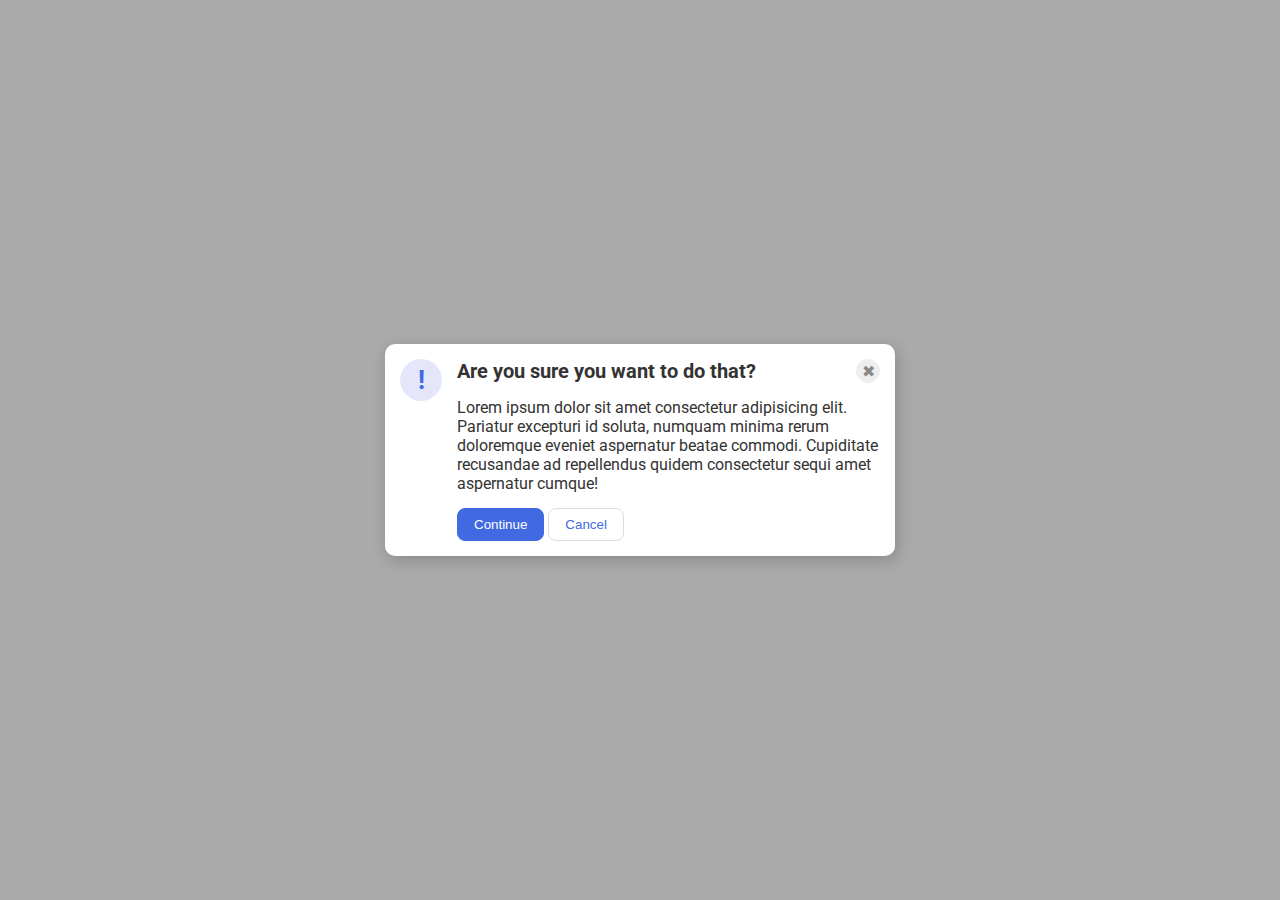
<file: flex/05-flex-modal/index.html>
<!DOCTYPE html>
<html lang="en">
  <head>
    <meta charset="UTF-8">
    <meta http-equiv="X-UA-Compatible" content="IE=edge">
    <meta name="viewport" content="width=device-width, initial-scale=1.0">
    <link rel="stylesheet" href="style.css">
    <title>Modal</title>
  </head>
  <body>
    <div class="modal">
      <div class="left-column">
        <div class="icon">!</div>
      </div>
      <div class="right-column">
        <div class="row-1">
          <div class="header">Are you sure you want to do that?</div>
          <button class="close-button">✖</button>
        </div>
        <div class="row-2">
          <div class="text">Lorem ipsum dolor sit amet consectetur adipisicing elit. Pariatur excepturi id soluta, numquam minima rerum doloremque eveniet aspernatur beatae commodi. Cupiditate recusandae ad repellendus quidem consectetur sequi amet aspernatur cumque!</div>
        </div>
        <div class="row-3">
          <button class="continue">Continue</button>
          <button class="cancel">Cancel</button>
        </div>
      </div>
    </div>
  </body>
</html>
</file>
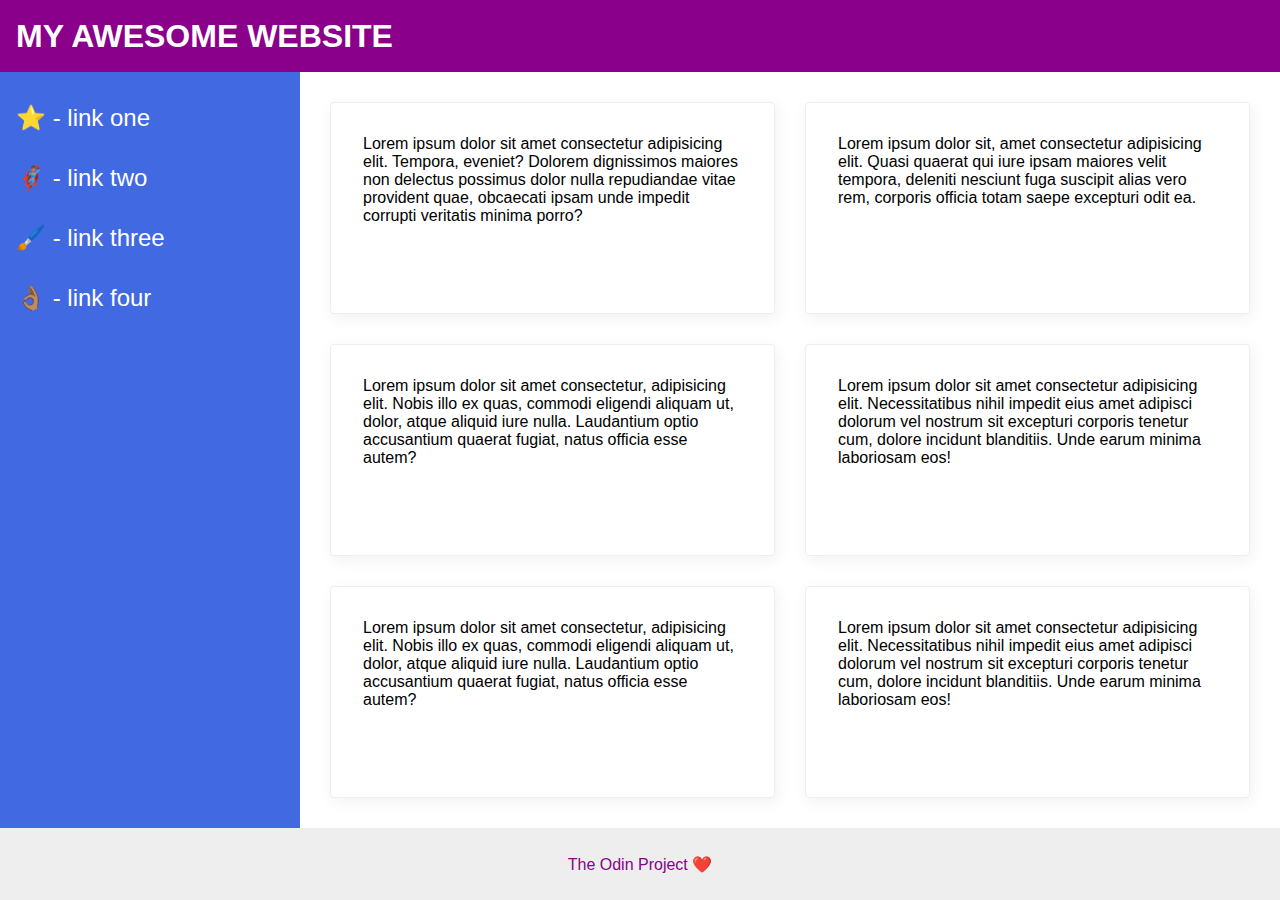
<file: flex/07-flex-layout-2/index.html>
<!DOCTYPE html>
<html lang="en">
  <head>
    <meta charset="UTF-8">
    <meta http-equiv="X-UA-Compatible" content="IE=edge">
    <meta name="viewport" content="width=device-width, initial-scale=1.0">
    <title>The Holy Grail</title>
    <link rel="stylesheet" href="style.css">
  </head>
  <body>
    <div class="flex-header">
      <div class="header">
        MY AWESOME WEBSITE
      </div>
      <div class="content">
        <div class="sidebar">
          <ul>
            <li><a href="#">⭐ - link one</a></li>
            <li><a href="#">🦸🏽‍♂️ - link two</a></li>
            <li><a href="#">🖌️ - link three</a></li>
            <li><a href="#">👌🏽 - link four</a></li>
          </ul>
        </div>
        <div class="cards">
          <div class="card">Lorem ipsum dolor sit amet consectetur adipisicing elit. Tempora, eveniet? Dolorem dignissimos maiores non delectus possimus dolor nulla repudiandae vitae provident quae, obcaecati ipsam unde impedit corrupti veritatis minima porro?</div>
          <div class="card">Lorem ipsum dolor sit, amet consectetur adipisicing elit. Quasi quaerat qui iure ipsam maiores velit tempora, deleniti nesciunt fuga suscipit alias vero rem, corporis officia totam saepe excepturi odit ea.</div>
          <div class="card">Lorem ipsum dolor sit amet consectetur, adipisicing elit. Nobis illo ex quas, commodi eligendi aliquam ut, dolor, atque aliquid iure nulla. Laudantium optio accusantium quaerat fugiat, natus officia esse autem?</div>
          <div class="card">Lorem ipsum dolor sit amet consectetur adipisicing elit. Necessitatibus nihil impedit eius amet adipisci dolorum vel nostrum sit excepturi corporis tenetur cum, dolore incidunt blanditiis. Unde earum minima laboriosam eos!</div>
          <div class="card">Lorem ipsum dolor sit amet consectetur, adipisicing elit. Nobis illo ex quas, commodi eligendi aliquam ut, dolor, atque aliquid iure nulla. Laudantium optio accusantium quaerat fugiat, natus officia esse autem?</div>
          <div class="card">Lorem ipsum dolor sit amet consectetur adipisicing elit. Necessitatibus nihil impedit eius amet adipisci dolorum vel nostrum sit excepturi corporis tenetur cum, dolore incidunt blanditiis. Unde earum minima laboriosam eos!</div>
        </div>
      </div>
    </div>
    <div class="footer">
      The Odin Project ❤️
    </div>
  </body>
</html>
</file>
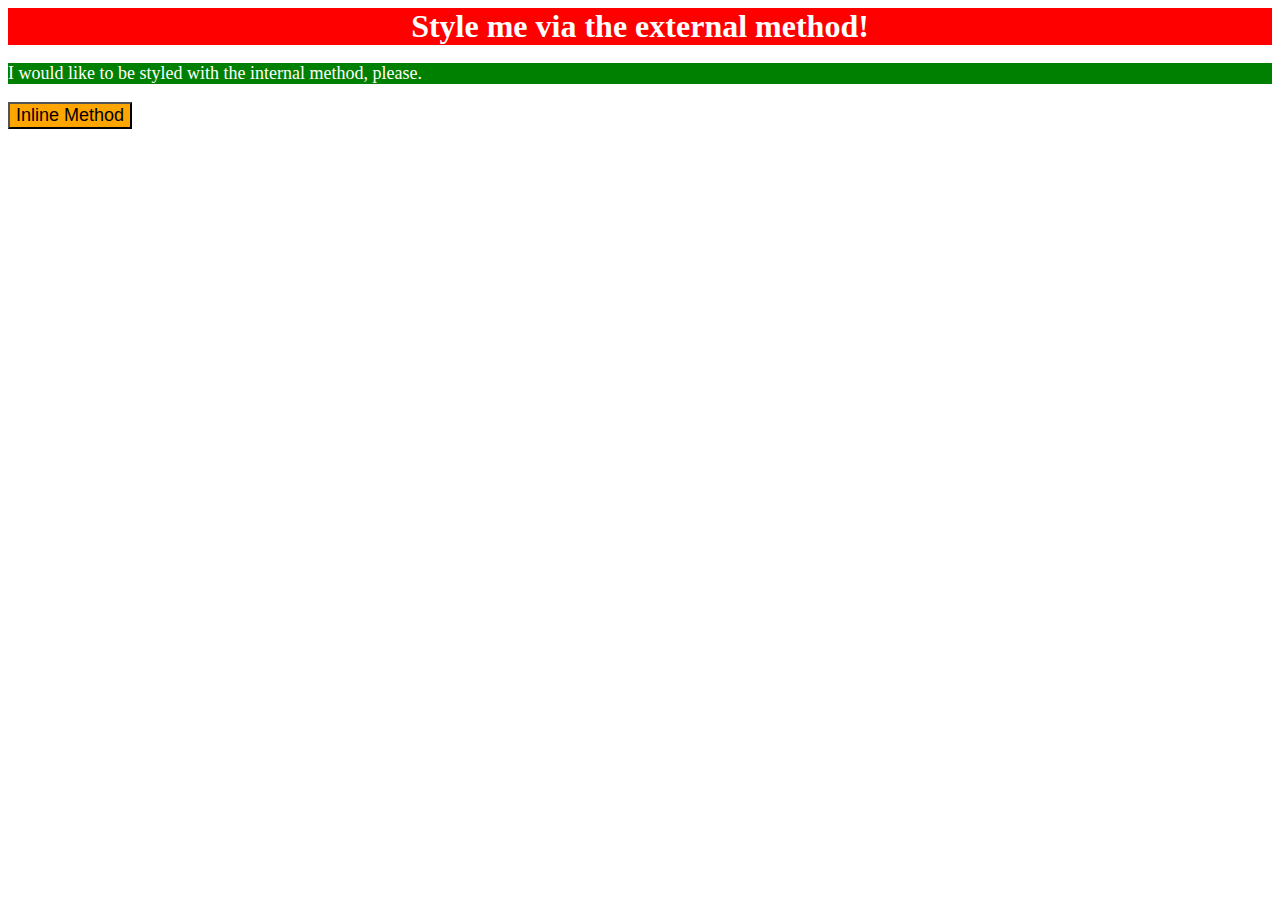
<file: foundations/01-css-methods/index.html>
<!DOCTYPE html>
<html lang="en">
  <head>
    <meta charset="UTF-8">
    <meta http-equiv="X-UA-Compatible" content="IE=edge">
    <meta name="viewport" content="width=device-width, initial-scale=1.0">
    <link rel="stylesheet" type="text/css" href="style.css">
    <style>
      p {
        color: white;
        background-color: green;
        font-size: 18px;
      }
    </style>
    <title>Methods for Adding CSS</title>
  </head>
  <body>
    <div>Style me via the external method!</div>
    <p>I would like to be styled with the internal method, please.</p>
    <button style="background-color: orange; font-size: 18px;">Inline Method</button>
  </body>
</html>
</file>
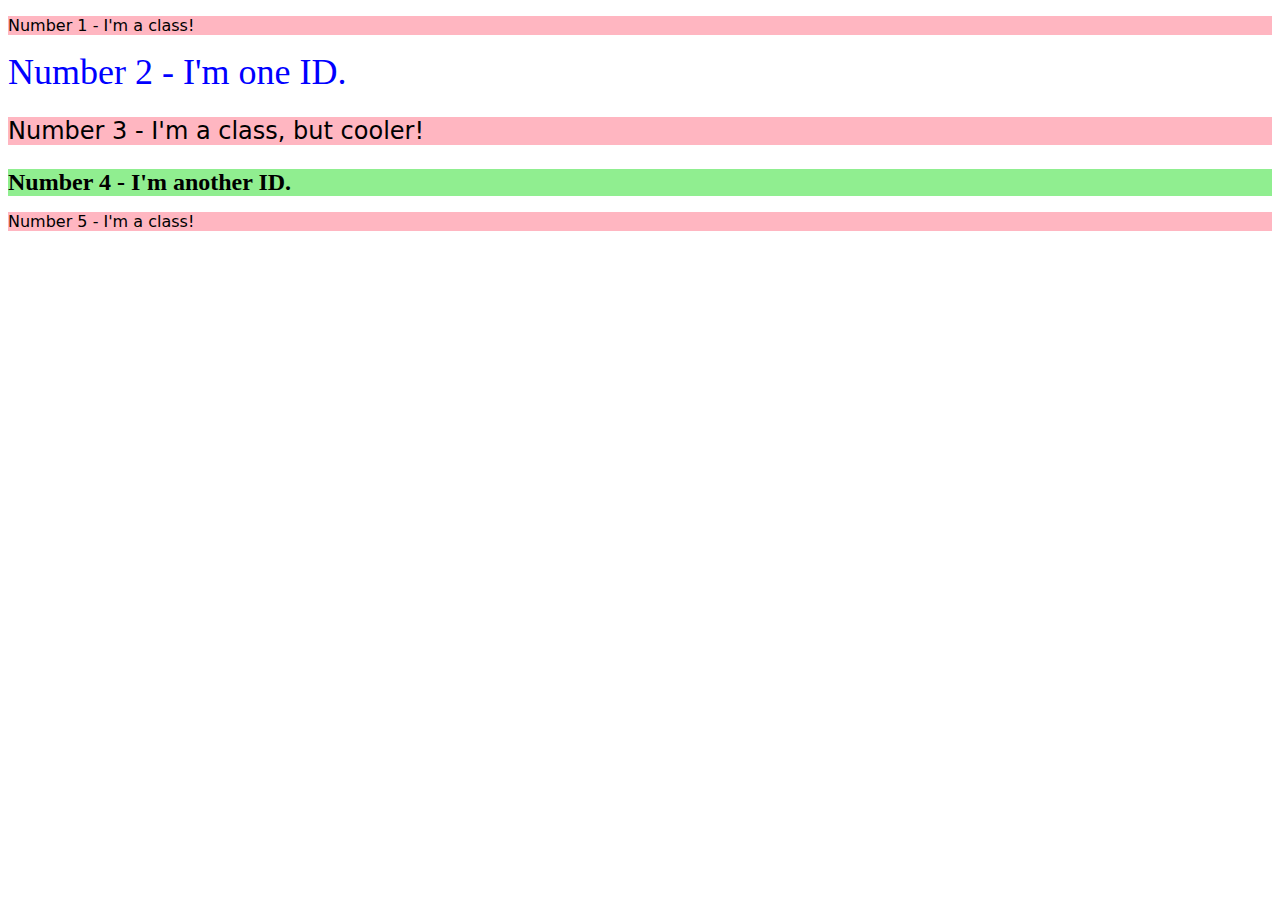
<file: foundations/02-class-id-selectors/index.html>
<!DOCTYPE html>
<html lang="en">
  <head>
    <meta charset="UTF-8">
    <meta http-equiv="X-UA-Compatible" content="IE=edge">
    <meta name="viewport" content="width=device-width, initial-scale=1.0">
    <title>Class and ID Selectors</title>
    <link rel="stylesheet" href="style.css">
  </head>
  <body>
    <p class="odd">Number 1 - I'm a class!</p>
    <div id="sec">Number 2 - I'm one ID.</div>
    <p class="odd" id="third">Number 3 - I'm a class, but cooler!</p>
    <div id="fourth">Number 4 - I'm another ID.</div>
    <p class="odd">Number 5 - I'm a class!</p>
  </body>
</html>
</file>
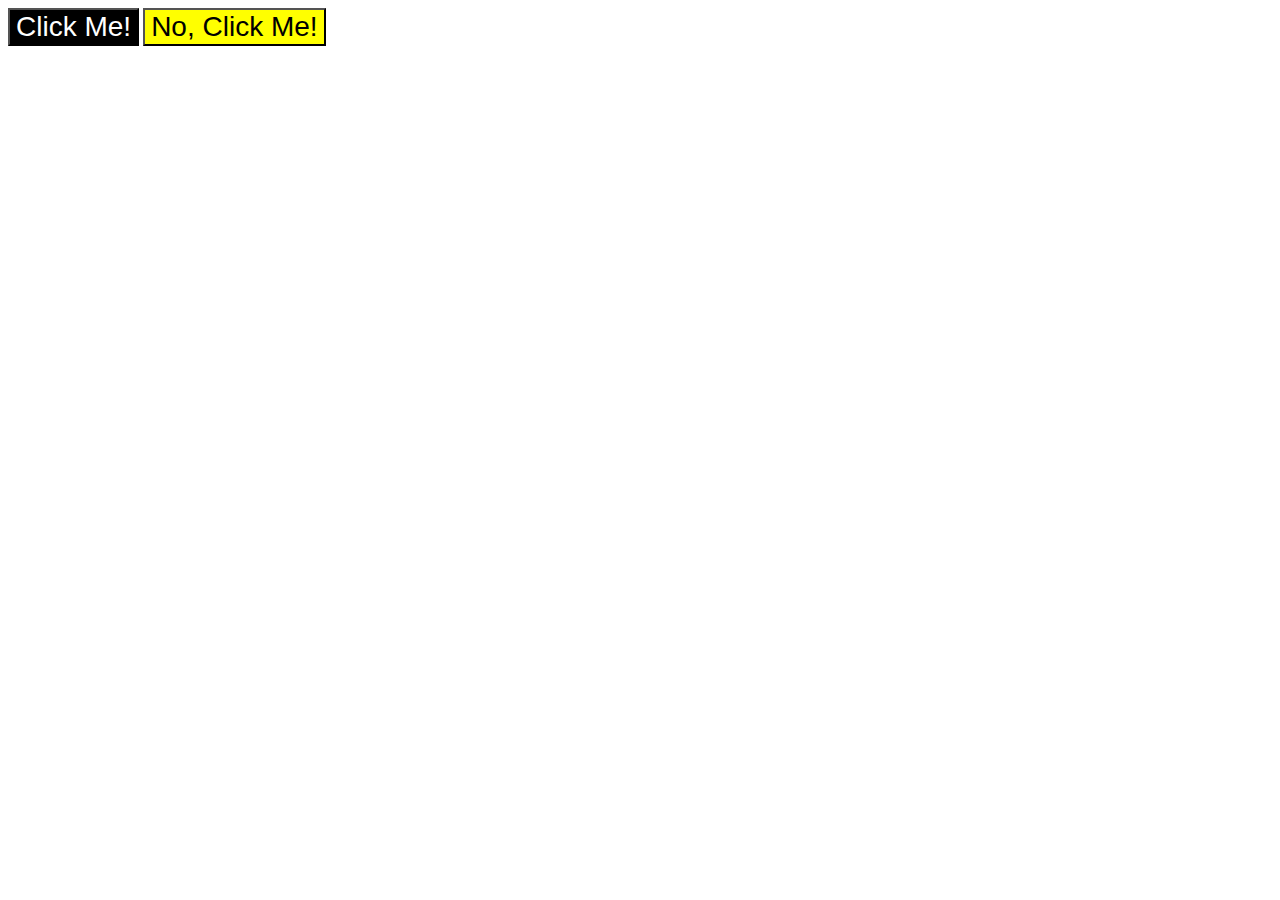
<file: foundations/03-grouping-selectors/index.html>
<!DOCTYPE html>
<html lang="en">
  <head>
    <meta charset="UTF-8">
    <meta http-equiv="X-UA-Compatible" content="IE=edge">
    <meta name="viewport" content="width=device-width, initial-scale=1.0">
    <title>Grouping Selectors</title>
    <link rel="stylesheet" href="style.css">
  </head>
  <body>
    <button class="button1">Click Me!</button>
    <button class="button2">No, Click Me!</button>
  </body>
</html>
</file>
<file: flex/05-flex-modal/style.css>
@import url('https://fonts.googleapis.com/css2?family=Roboto:wght@400;700&display=swap');

html, body {
  height: 100%;
}

body {
  font-family: Roboto, sans-serif;
  margin: 0;
  background: #aaa;
  color: #333;
  /* I'll give you this one for free lol */
  display: flex;
  align-items: center;
  justify-content: center;
}

.modal {
  background: white;
  width: 480px;
  border-radius: 10px;
  box-shadow: 2px 4px 16px rgba(0,0,0,.2);
}

.icon {
  color: royalblue;
  font-size: 26px;
  font-weight: 700;
  background: lavender;
  width: 42px;
  height: 42px;
  border-radius: 50%;
  display: flex;
  align-items: center;
  justify-content: center;
}

.close-button {
  background: #eee;
  border-radius: 50%;
  color: #888;
  font-weight: 400;
  font-size: 16px;
  height: 24px;
  width: 24px;
  display: flex;
  align-items: center;
  justify-content: center;
  border: 1px solid #eee;
  padding: 0;
}

button {
  cursor: pointer;
  padding: 8px 16px;
  border-radius: 8px;
}

button.continue {
  background: royalblue;
  border: 1px solid royalblue;
  color: white;
}

button.cancel {
  background: white;
  border: 1px solid #ddd;
  color: royalblue;
}

/* exercise attempt */

.modal {
  display: flex;
  padding: 15px;
  gap: 15px;
}

.right-column {
  display: flex;
  flex-direction: column;
  gap: 15px;
}

.row-1 {
  display: flex;
  justify-content: space-between;
  align-items: center;
}

.header {
  font-weight: bold;
  font-size: 20px;
}
</file>
<file: flex/07-flex-layout-2/style.css>
body {
  font-family: -apple-system, BlinkMacSystemFont, 'Segoe UI', Roboto, Oxygen, Ubuntu, Cantarell, 'Open Sans', 'Helvetica Neue', sans-serif;
  margin: 0;
  min-height: 100vh;
}

.header {
  height: 72px;
  background: darkmagenta;
  color: white;
}

.footer {
  height: 72px;
  background: #eee;
  color: darkmagenta;
}

.sidebar {
  width: 300px;
  background: royalblue;
  box-sizing: border-box;
}

.card {
  border: 1px solid #eee;
  box-shadow: 2px 4px 16px rgba(0,0,0,.06);
  border-radius: 4px;
}

/* exercise attempt */

body {
  display: flex;
  flex-direction: column;
  justify-content: space-between;
}

.flex-header {
  display: flex;
  flex-direction: column;
  flex: 1;
}

.content {
  display: flex;
  flex: 1;
}

ul {
  padding: 0;
}

.sidebar li {
  list-style-type: none;
  font-size: 24px;
  padding: 16px;
}

.sidebar a {
  text-decoration: none;
  color: white;
}

.card {
  padding: 32px;
  flex: 1 1 250px;
}

.cards {
  display: flex;
  flex-flow: row wrap;
  gap: 30px;
  margin: 30px;
}

.sidebar {
  flex: 1 0 auto;
}

.header {
  display: flex;
  font-weight: 900;
  font-size: 32px;
  padding: 0 16px;
  align-items: center;
}

.footer {
  display: flex;
  align-items: center;
  justify-content: center;
}
</file>
<file: foundations/01-css-methods/style.css>
div {
    color: white;
    background-color: red;
    text-align: center;
    font-weight: bold;
    font-size: 32px;
}
</file>
<file: foundations/02-class-id-selectors/style.css>
.odd {
    background-color: lightpink;
    font-family: Verdana, DejaVu Sans, sans-serif;
}

#sec {
    color: blue;
    font-size: 36px;
}

#third {
    font-size: 24px;
}

#fourth {
    background-color: lightgreen;
    font-size: 24px;
    font-weight: bold;
}
</file>
<file: foundations/03-grouping-selectors/style.css>
.button1, .button2 {
    font-size: 28px;
    font-family: 'Helvetica', 'Times New Roman', sans-serif;
}

.button1 {
    background-color: black;
    color: white;
}

.button2 {
    background-color: yellow;
}
</file>
